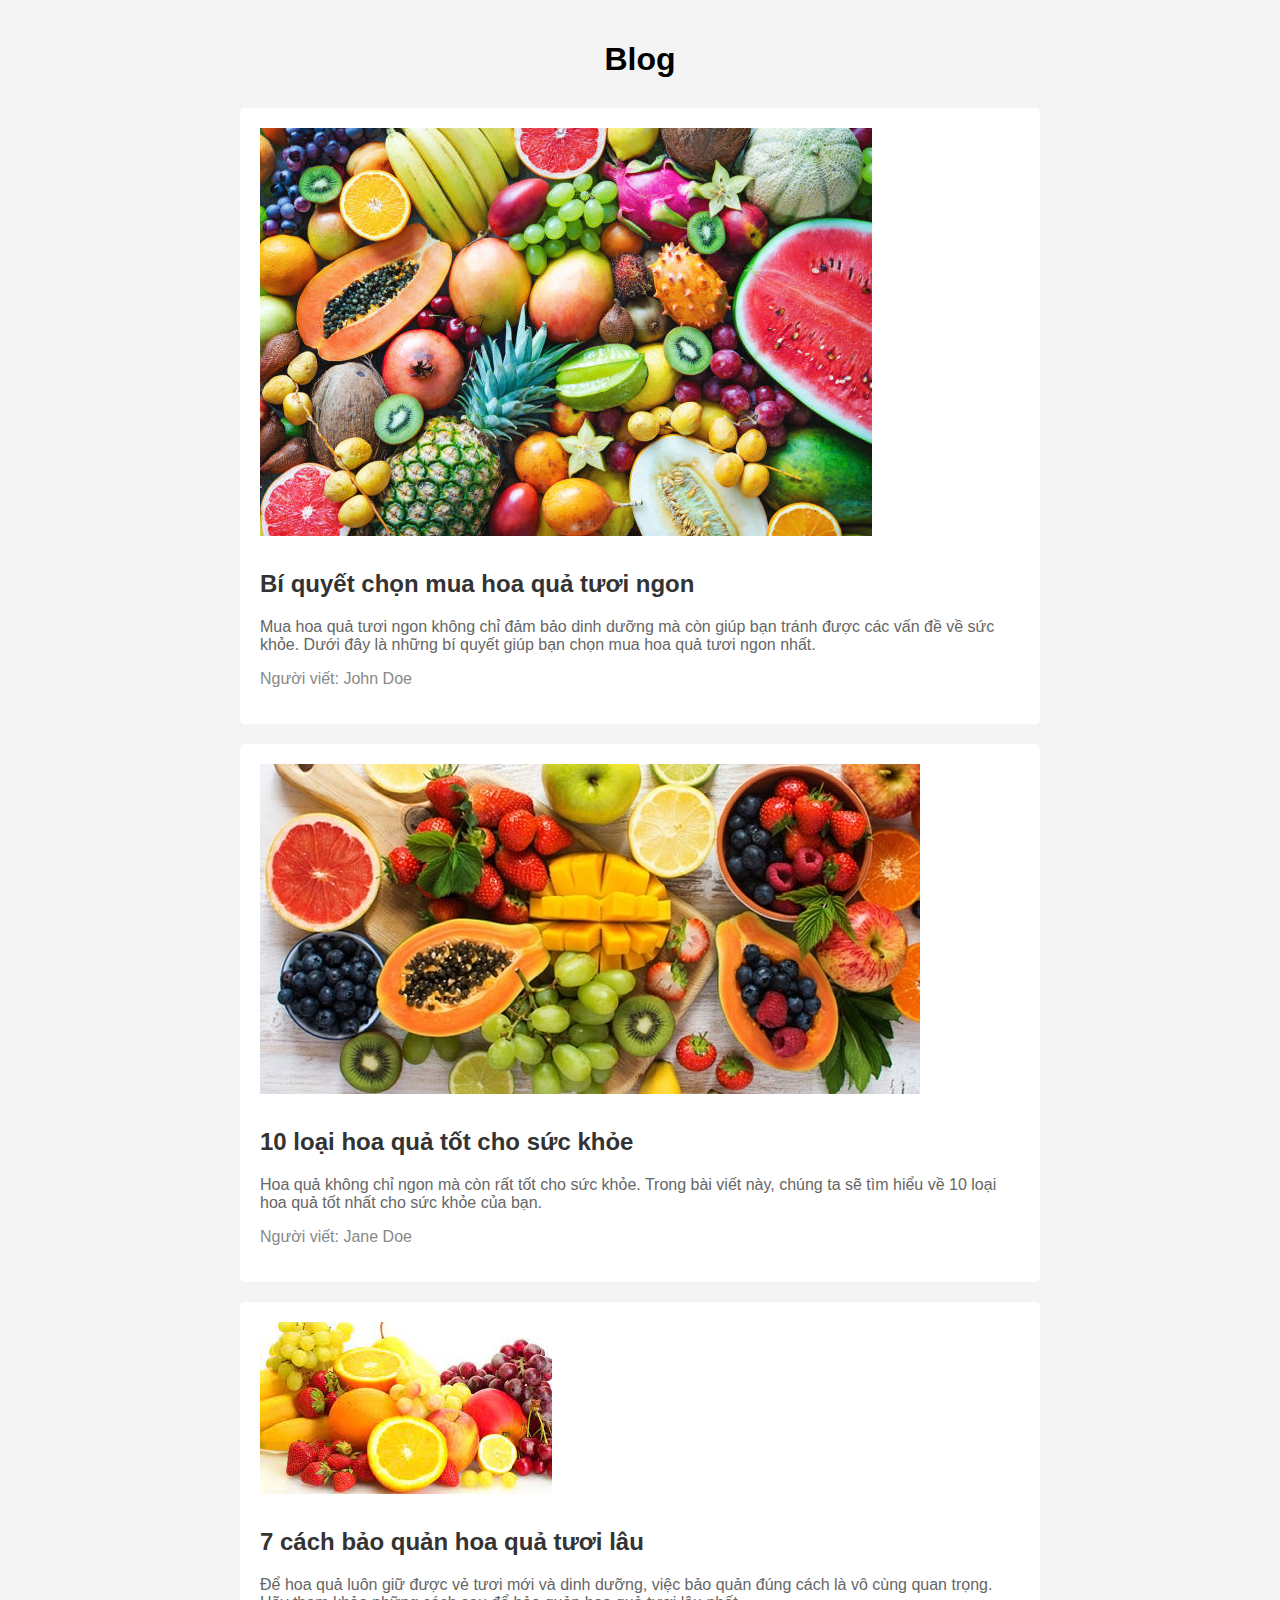
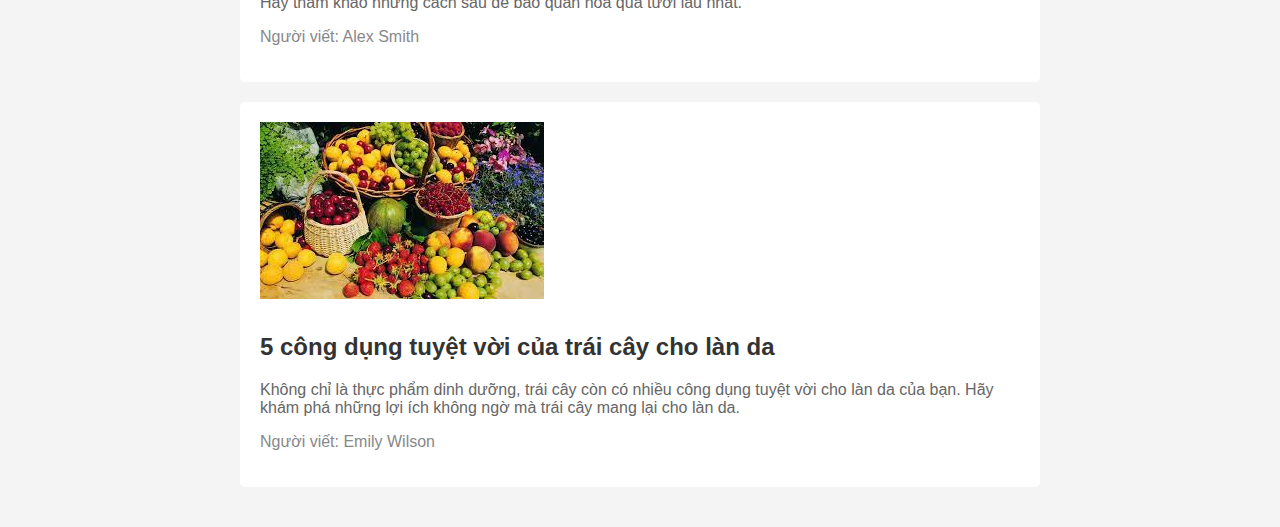
<file: blog.html>
<!DOCTYPE html>
<html lang="vi">
<head>
    <meta charset="UTF-8">
    <meta name="viewport" content="width=device-width, initial-scale=1.0">
    <title>Blog</title>
    <style>
        body {
            font-family: Arial, sans-serif;
            background-color: #f4f4f4;
            margin: 0;
            padding: 0;
        }

        .container {
            max-width: 800px;
            margin: 0 auto;
            padding: 20px;
        }

        .header {
            text-align: center;
            margin-bottom: 30px;
        }

        .post {
            background-color: #fff;
            padding: 20px;
            margin-bottom: 20px;
            border-radius: 5px;
        }

        .post h2 {
            color: #333;
        }

        .post p {
            color: #666;
        }

        .post img {
            max-width: 100%;
            height: auto;
            margin-bottom: 10px;
        }

        .post .author {
            margin-top: 10px;
            color: #888;
        }
    </style>
</head>
<body>

<div class="container">
    <div class="header">
        <h1>Blog</h1>
    </div>

    <div class="post">
        <img src="./image/hq1.jpg" alt="Hình ảnh bài viết 1">
        <h2>Bí quyết chọn mua hoa quả tươi ngon</h2>
        <p>Mua hoa quả tươi ngon không chỉ đảm bảo dinh dưỡng mà còn giúp bạn tránh được các vấn đề về sức khỏe. Dưới đây là những bí quyết giúp bạn chọn mua hoa quả tươi ngon nhất.</p>
        <p class="author">Người viết: John Doe</p>
    </div>

    <div class="post">
        <img src="./image/hq2.jpg" alt="Hình ảnh bài viết 2">
        <h2>10 loại hoa quả tốt cho sức khỏe</h2>
        <p>Hoa quả không chỉ ngon mà còn rất tốt cho sức khỏe. Trong bài viết này, chúng ta sẽ tìm hiểu về 10 loại hoa quả tốt nhất cho sức khỏe của bạn.</p>
        <p class="author">Người viết: Jane Doe</p>
    </div>

    <div class="post">
        <img src="./image/hq3.jpg" alt="Hình ảnh bài viết 3">
        <h2>7 cách bảo quản hoa quả tươi lâu</h2>
        <p>Để hoa quả luôn giữ được vẻ tươi mới và dinh dưỡng, việc bảo quản đúng cách là vô cùng quan trọng. Hãy tham khảo những cách sau để bảo quản hoa quả tươi lâu nhất.</p>
        <p class="author">Người viết: Alex Smith</p>
    </div>

    <div class="post">
        <img src="./image/hq4.jpg" alt="Hình ảnh bài viết 4">
        <h2>5 công dụng tuyệt vời của trái cây cho làn da</h2>
        <p>Không chỉ là thực phẩm dinh dưỡng, trái cây còn có nhiều công dụng tuyệt vời cho làn da của bạn. Hãy khám phá những lợi ích không ngờ mà trái cây mang lại cho làn da.</p>
        <p class="author">Người viết: Emily Wilson</p>
    </div>
</div>

</body>
</html>
</file>
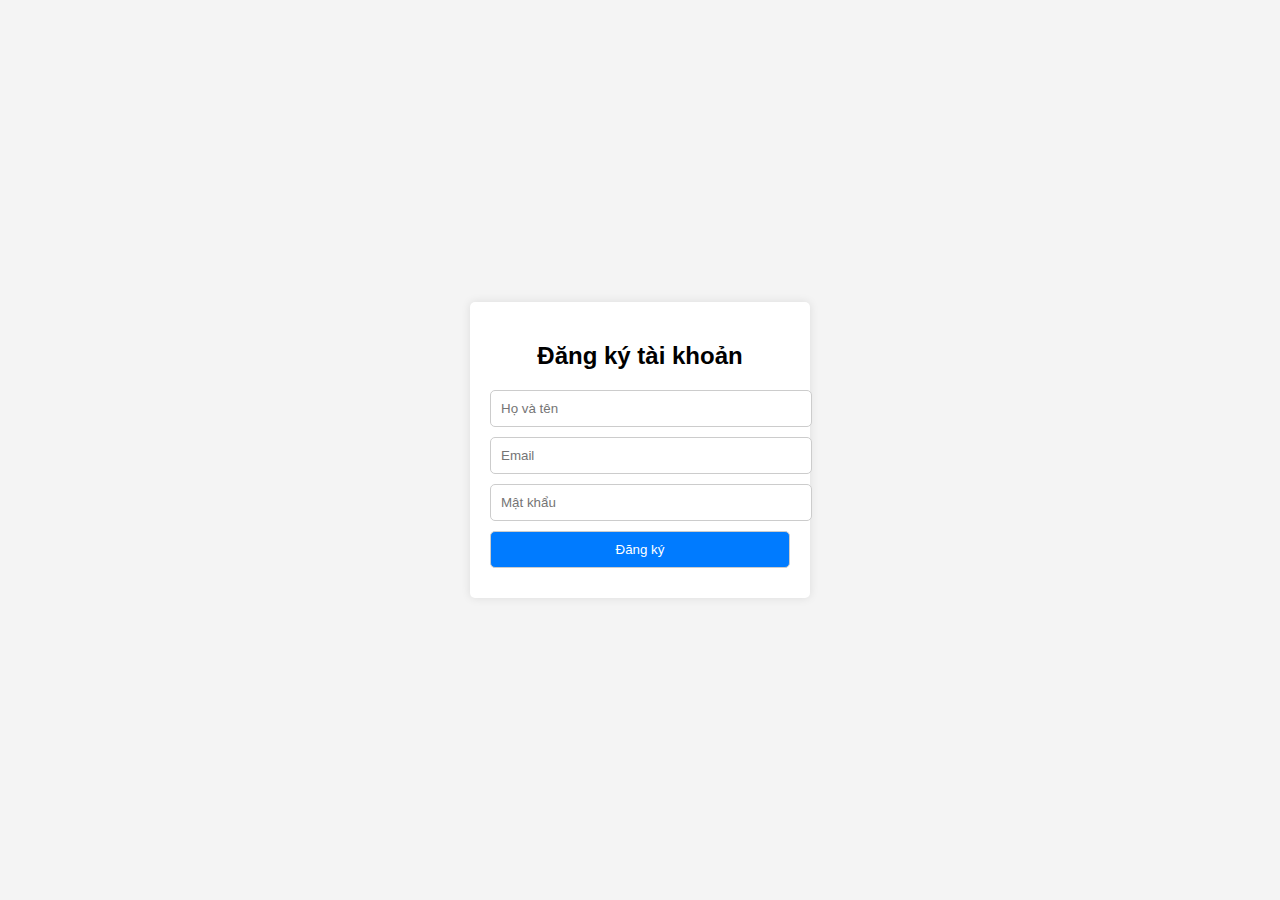
<file: dangky.html>
<!DOCTYPE html>
<html lang="en">
<head>
    <meta charset="UTF-8">
    <meta name="viewport" content="width=device-width, initial-scale=1.0">
    <title>Đăng ký tài khoản</title>
    <style>
        body {
            font-family: Arial, sans-serif;
            background-color: #f4f4f4;
            margin: 0;
            padding: 0;
            display: flex;
            justify-content: center;
            align-items: center;
            height: 100vh;
        }

        .container {
            background-color: #fff;
            padding: 20px;
            border-radius: 5px;
            box-shadow: 0 0 10px rgba(0, 0, 0, 0.1);
            width: 300px;
        }

        .container h2 {
            text-align: center;
            margin-bottom: 20px;
        }

        .container form input[type="text"],
        .container form input[type="password"],
        .container form input[type="email"],
        .container form input[type="submit"] {
            width: 100%;
            padding: 10px;
            margin-bottom: 10px;
            border: 1px solid #ccc;
            border-radius: 5px;
        }

        .container form input[type="submit"] {
            background-color: #007bff;
            color: #fff;
            cursor: pointer;
        }

        .container form input[type="submit"]:hover {
            background-color: #0056b3;
        }
    </style>
</head>
<body>

<div class="container">
    <h2>Đăng ký tài khoản</h2>
    <form action="#" method="post">
        <input type="text" name="fullname" placeholder="Họ và tên" required>
        <input type="email" name="email" placeholder="Email" required>
        <input type="password" name="password" placeholder="Mật khẩu" required>
        <input type="submit" value="Đăng ký">
    </form>
</div>

</body>
</html>
</file>
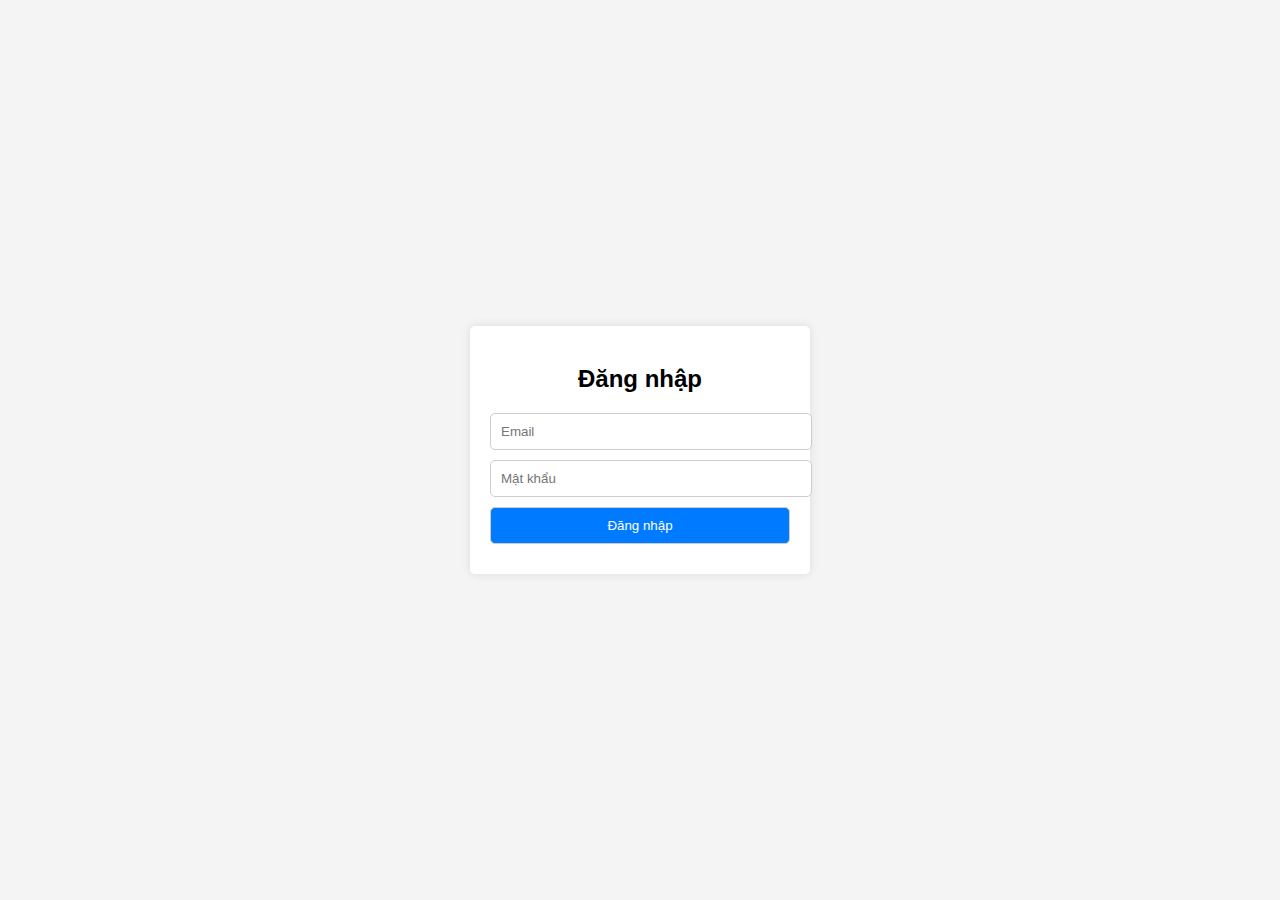
<file: dangnhap.html>
<!DOCTYPE html>
<html lang="en">
<head>
    <meta charset="UTF-8">
    <meta name="viewport" content="width=device-width, initial-scale=1.0">
    <title>Đăng nhập</title>
    <style>
        body {
            font-family: Arial, sans-serif;
            background-color: #f4f4f4;
            margin: 0;
            padding: 0;
            display: flex;
            justify-content: center;
            align-items: center;
            height: 100vh;
        }

        .container {
            background-color: #fff;
            padding: 20px;
            border-radius: 5px;
            box-shadow: 0 0 10px rgba(0, 0, 0, 0.1);
            width: 300px;
        }

        .container h2 {
            text-align: center;
            margin-bottom: 20px;
        }

        .container form input[type="email"],
        .container form input[type="password"],
        .container form input[type="submit"] {
            width: 100%;
            padding: 10px;
            margin-bottom: 10px;
            border: 1px solid #ccc;
            border-radius: 5px;
        }

        .container form input[type="submit"] {
            background-color: #007bff;
            color: #fff;
            cursor: pointer;
        }

        .container form input[type="submit"]:hover {
            background-color: #0056b3;
        }
    </style>
</head>
<body>

<div class="container">
    <h2>Đăng nhập</h2>
    <form action="#" method="post">
        <input type="email" name="email" placeholder="Email" required>
        <input type="password" name="password" placeholder="Mật khẩu" required>
        <input type="submit" value="Đăng nhập">
    </form>
</div>

</body>
</html>
</file>
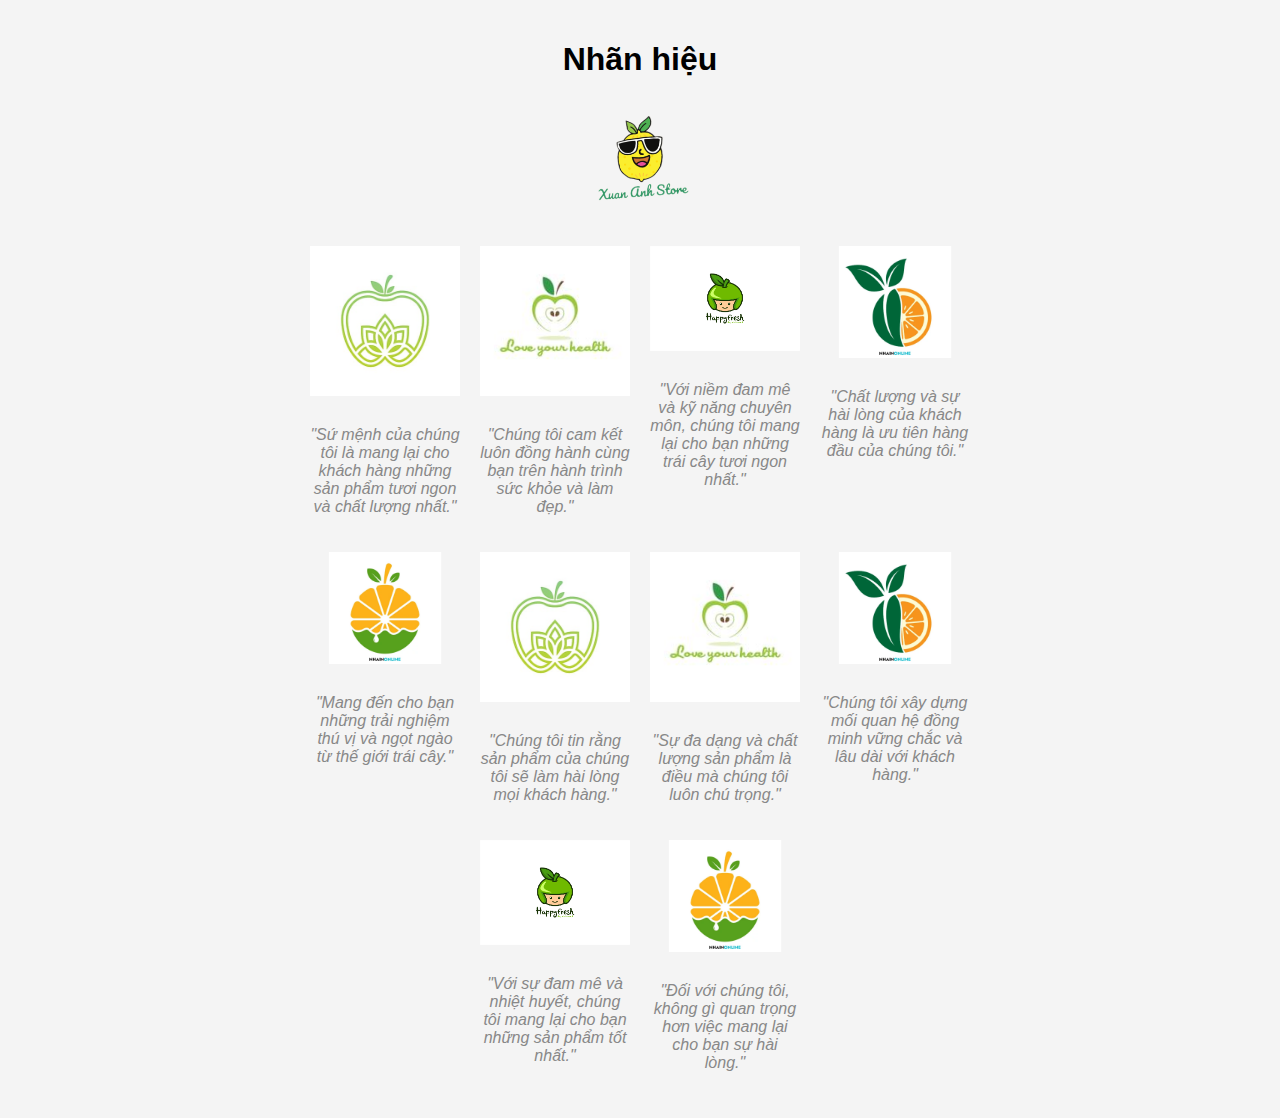
<file: nhanhieu.html>
<!DOCTYPE html>
<html lang="vi">
<head>
    <meta charset="UTF-8">
    <meta name="viewport" content="width=device-width, initial-scale=1.0">
    <title>Nhãn hiệu</title>
    <style>
        body {
            font-family: Arial, sans-serif;
            background-color: #f4f4f4;
            margin: 0;
            padding: 0;
        }

        .container {
            max-width: 800px;
            margin: 0 auto;
            padding: 20px;
        }

        .header {
            text-align: center;
            margin-bottom: 30px;
        }

        .brand-center {
            text-align: center;
            margin-bottom: 20px;
        }

        .brand-center img {
            width: 200px;
            height: auto;
        }

        .brands {
            display: flex;
            flex-wrap: wrap;
            justify-content: center;
        }

        .brand {
            text-align: center;
            margin: 10px;
            width: 150px;
        }

        .brand img {
            width: 100%;
            height: auto;
            margin-bottom: 10px;
        }

        .brand p {
            font-style: italic;
            color: #888;
        }
    </style>
</head>
<body>

<div class="container">
    <div class="header">
        <h1>Nhãn hiệu</h1>
    </div>

    <div class="brand-center">
        <img src="./image/logo.jpn.png" alt="Logo của bạn">
    </div>

    <div class="brands">
        <div class="brand">
            <img src="./image/h1.jpg" alt="Logo Nhãn hiệu 1">
            <p>"Sứ mệnh của chúng tôi là mang lại cho khách hàng những sản phẩm tươi ngon và chất lượng nhất."</p>
        </div>
        <div class="brand">
            <img src="./image/h2.jpg" alt="Logo Nhãn hiệu 2">
            <p>"Chúng tôi cam kết luôn đồng hành cùng bạn trên hành trình sức khỏe và làm đẹp."</p>
        </div>
        <div class="brand">
            <img src="./image/h3.png" alt="Logo Nhãn hiệu 3">
            <p>"Với niềm đam mê và kỹ năng chuyên môn, chúng tôi mang lại cho bạn những trái cây tươi ngon nhất."</p>
        </div>
        <div class="brand">
            <img src="./image/h4.webp" alt="Logo Nhãn hiệu 4">
            <p>"Chất lượng và sự hài lòng của khách hàng là ưu tiên hàng đầu của chúng tôi."</p>
        </div>
        <div class="brand">
            <img src="./image/h5.webp" alt="Logo Nhãn hiệu 5">
            <p>"Mang đến cho bạn những trải nghiệm thú vị và ngọt ngào từ thế giới trái cây."</p>
        </div>
        <div class="brand">
            <img src="./image/h1.jpg" alt="Logo Nhãn hiệu 6">
            <p>"Chúng tôi tin rằng sản phẩm của chúng tôi sẽ làm hài lòng mọi khách hàng."</p>
        </div>
        <div class="brand">
            <img src="./image/h2.jpg" alt="Logo Nhãn hiệu 7">
            <p>"Sự đa dạng và chất lượng sản phẩm là điều mà chúng tôi luôn chú trọng."</p>
        </div>
        <div class="brand">
            <img src="./image/h4.webp" alt="Logo Nhãn hiệu 8">
            <p>"Chúng tôi xây dựng mối quan hệ đồng minh vững chắc và lâu dài với khách hàng."</p>
        </div>
        <div class="brand">
            <img src="./image/h3.png" alt="Logo Nhãn hiệu 9">
            <p>"Với sự đam mê và nhiệt huyết, chúng tôi mang lại cho bạn những sản phẩm tốt nhất."</p>
        </div>
        <div class="brand">
            <img src="./image/h5.webp" alt="Logo Nhãn hiệu 10">
            <p>"Đối với chúng tôi, không gì quan trọng hơn việc mang lại cho bạn sự hài lòng."</p>
        </div>
    </div>
</div>

</body>
</html>
</file>
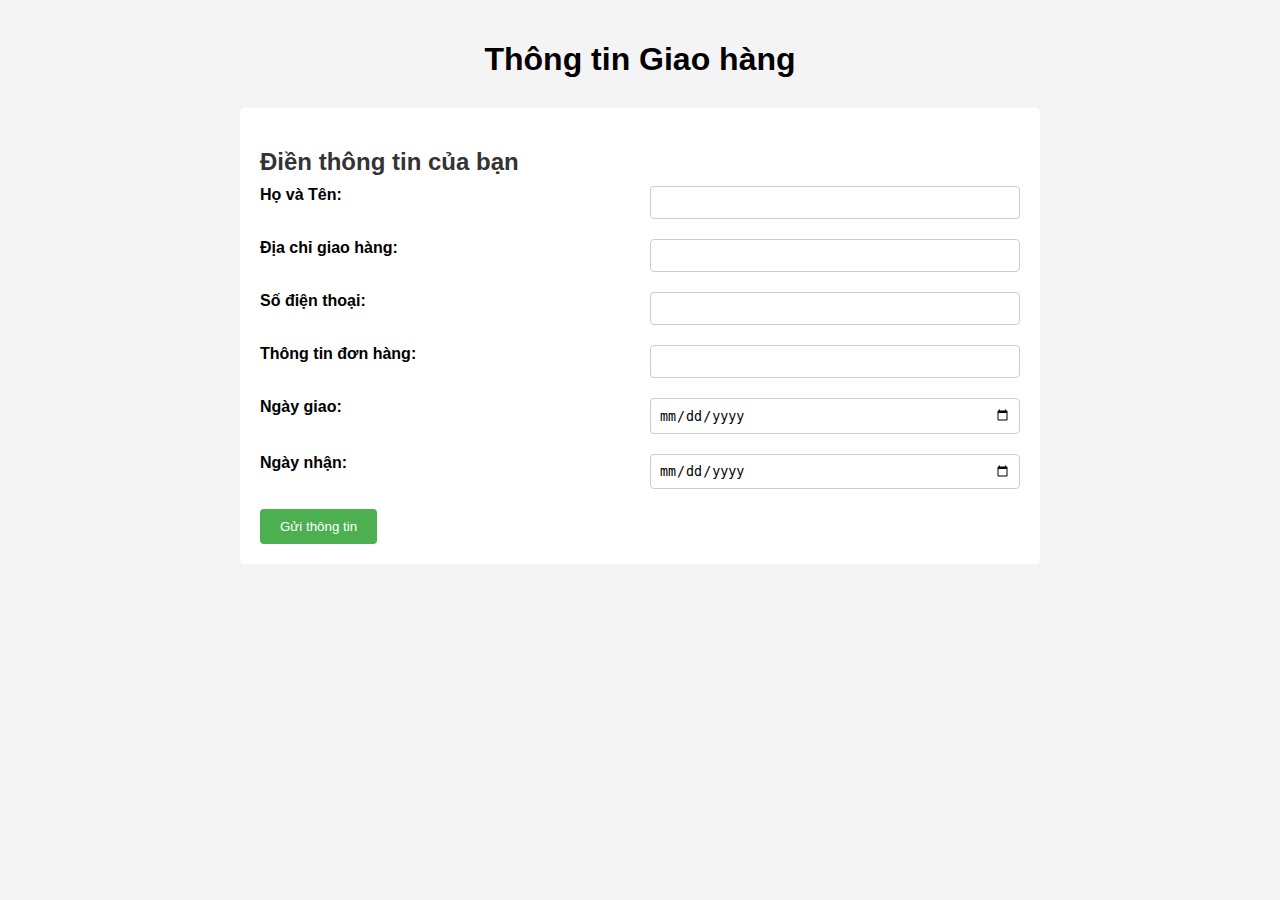
<file: thongtingiaohang.html>
<!DOCTYPE html>
<html lang="vi">
<head>
    <meta charset="UTF-8">
    <meta name="viewport" content="width=device-width, initial-scale=1.0">
    <title>Thông tin Giao hàng</title>
    <style>
        body {
            font-family: Arial, sans-serif;
            background-color: #f4f4f4;
            margin: 0;
            padding: 0;
        }

        .container {
            max-width: 800px;
            margin: 0 auto;
            padding: 20px;
        }

        .header {
            text-align: center;
            margin-bottom: 30px;
        }

        .delivery-info {
            background-color: #fff;
            padding: 20px;
            border-radius: 5px;
        }

        .delivery-info h2 {
            color: #333;
            margin-bottom: 10px;
        }

        .delivery-info p {
            color: #666;
            margin-bottom: 10px;
        }

        .delivery-info label {
            font-weight: bold;
        }

        .delivery-info input[type="text"] {
            width: calc(50% - 10px);
            padding: 8px;
            margin-bottom: 10px;
            border: 1px solid #ccc;
            border-radius: 4px;
            box-sizing: border-box;
        }

        .delivery-info input[type="date"] {
            width: calc(50% - 10px);
            padding: 8px;
            margin-bottom: 10px;
            border: 1px solid #ccc;
            border-radius: 4px;
            box-sizing: border-box;
        }

        .delivery-info input[type="submit"] {
            background-color: #4CAF50;
            color: white;
            padding: 10px 20px;
            border: none;
            border-radius: 4px;
            cursor: pointer;
        }

        .delivery-info input[type="submit"]:hover {
            background-color: #45a049;
        }

        .delivery-info .row {
            display: flex;
            justify-content: space-between;
            margin-bottom: 10px;
        }
    </style>
</head>
<body>

<div class="container">
    <div class="header">
        <h1>Thông tin Giao hàng</h1>
    </div>

    <div class="delivery-info">
        <h2>Điền thông tin của bạn</h2>
        <form action="/submit-delivery-info" method="post">
            <div class="row">
                <label for="fullname">Họ và Tên:</label>
                <input type="text" id="fullname" name="fullname" required>
            </div>

            <div class="row">
                <label for="address">Địa chỉ giao hàng:</label>
                <input type="text" id="address" name="address" required>
            </div>

            <div class="row">
                <label for="phone">Số điện thoại:</label>
                <input type="text" id="phone" name="phone" required>
            </div>

            <div class="row">
                <label for="order">Thông tin đơn hàng:</label>
                <input type="text" id="order" name="order" required>
            </div>

            <div class="row">
                <label for="delivery-date">Ngày giao:</label>
                <input type="date" id="delivery-date" name="delivery-date" required>
            </div>

            <div class="row">
                <label for="receive-date">Ngày nhận:</label>
                <input type="date" id="receive-date" name="receive-date" required>
            </div>

            <input type="submit" value="Gửi thông tin">
        </form>
    </div>
</div>

</body>
</html>
</file>
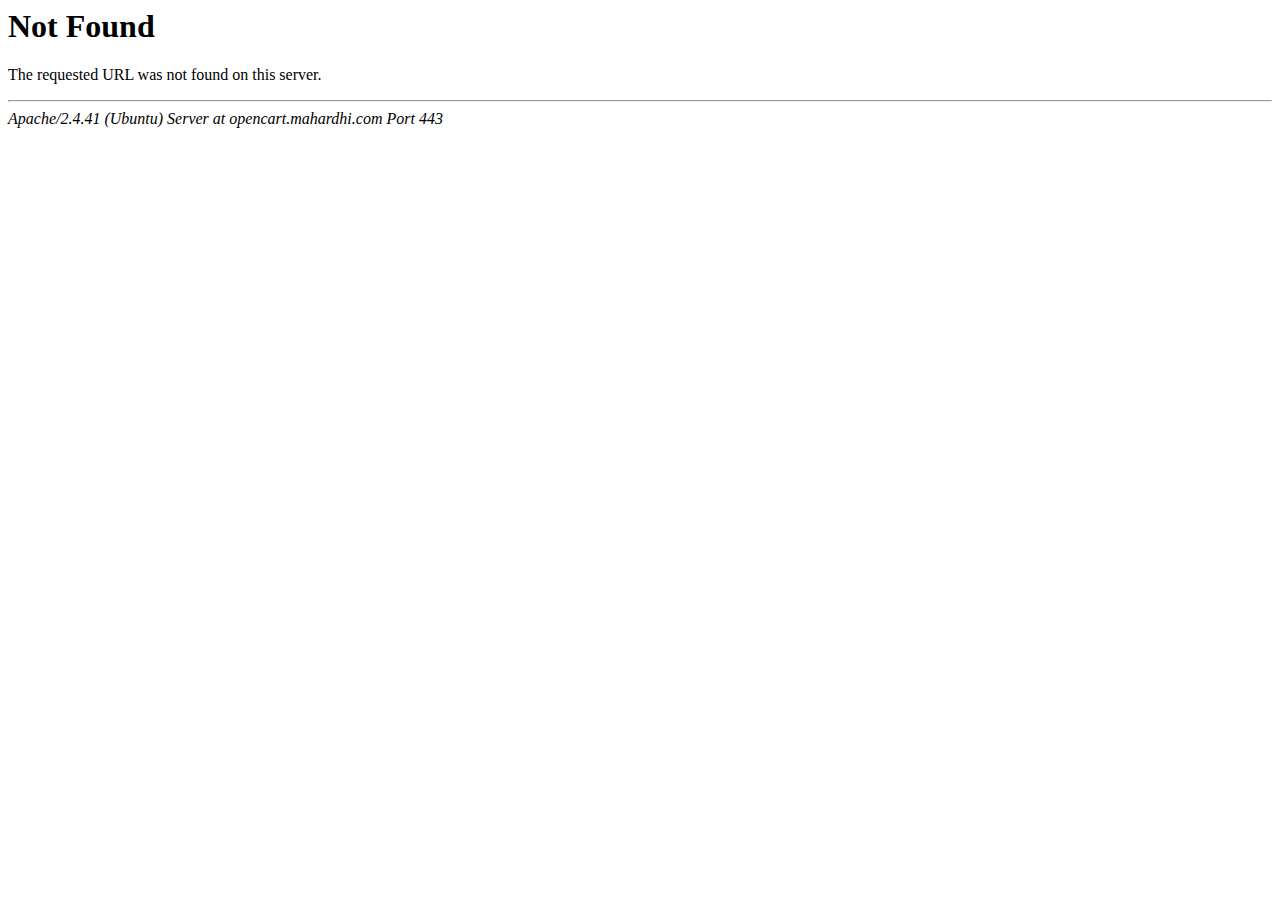
<file: catalog/view/theme/mahardhi/stylesheet/ui-bg_diagonals-thick_18_b81900_40x40.html>
<!DOCTYPE HTML PUBLIC "-//IETF//DTD HTML 2.0//EN">
<html><head>
<title>404 Not Found</title>
</head><body>
<h1>Not Found</h1>
<p>The requested URL was not found on this server.</p>
<hr>
<address>Apache/2.4.41 (Ubuntu) Server at opencart.mahardhi.com Port 443</address>
</body></html>
</file>
